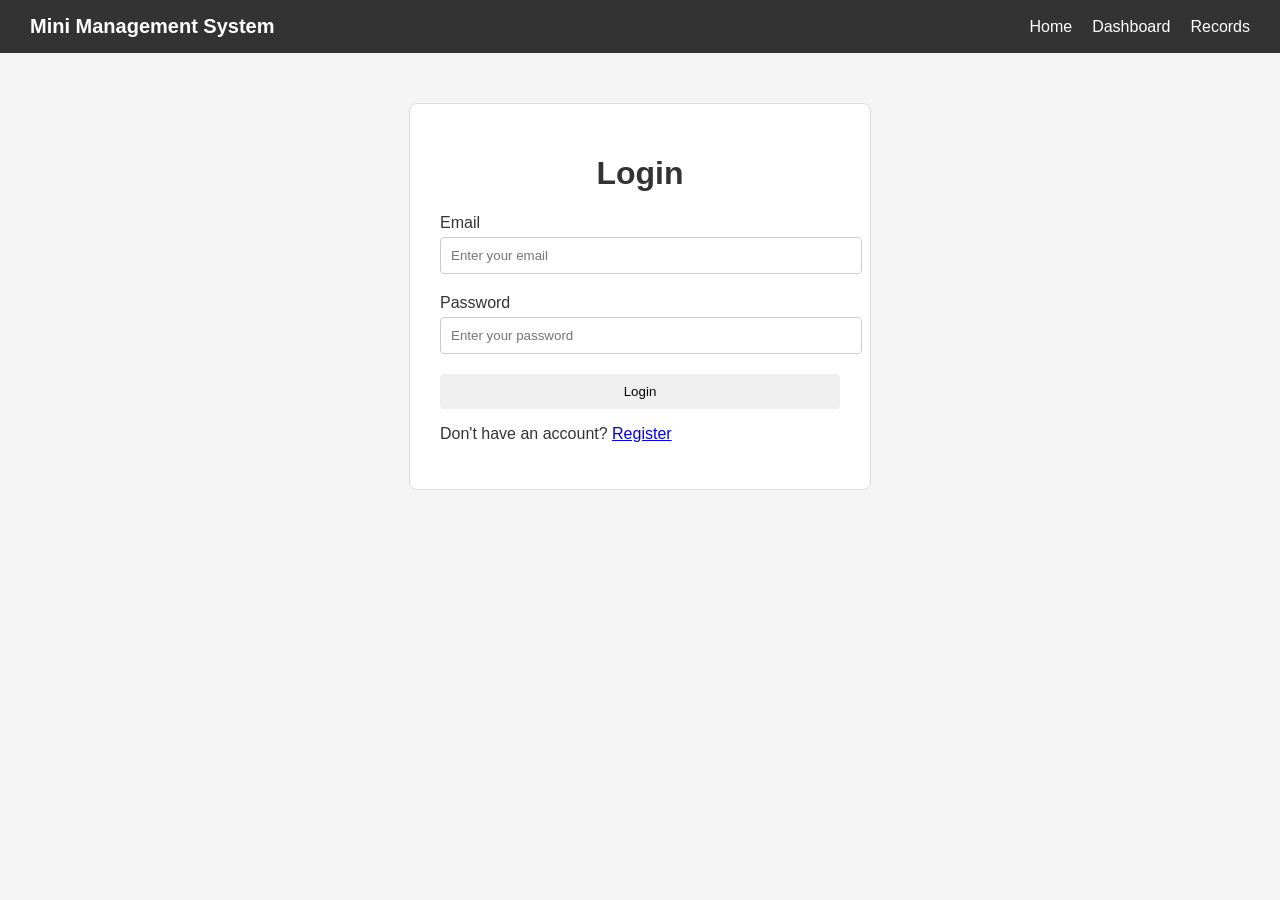
<file: index.html>
<!DOCTYPE html>
<html lang="en">

<head>
    <meta charset="UTF-8">
    <meta name="viewport" content="width=device-width, initial-scale=1.0">

    <title>Login</title>

    <link rel="stylesheet" href="../css/style.css">
</head>

<body>

    <nav class="navbar">

        <div class="logo">
            Mini Management System
        </div>

        <div class="nav-links">
            <a href="../index.html">Home</a>
            <a href="dashboard.html">Dashboard</a>
            <a href="records.html">Records</a>
        </div>

    </nav>

    <main class="form-container">

        <h1>Login</h1>

        <form>

            <div class="form-group">
                <label for="email">Email</label>

                <input
                    type="email"
                    id="email"
                    name="email"
                    placeholder="Enter your email"
                    required
                >
            </div>

            <div class="form-group">
                <label for="password">Password</label>

                <input
                    type="password"
                    id="password"
                    name="password"
                    placeholder="Enter your password"
                    required
                >
            </div>

            <button type="submit">
                Login
            </button>

        </form>

        <p>
            Don't have an account?
            <a href="pages/register.html">Register</a>
        </p>

    </main>

</body>

</html>
</file>
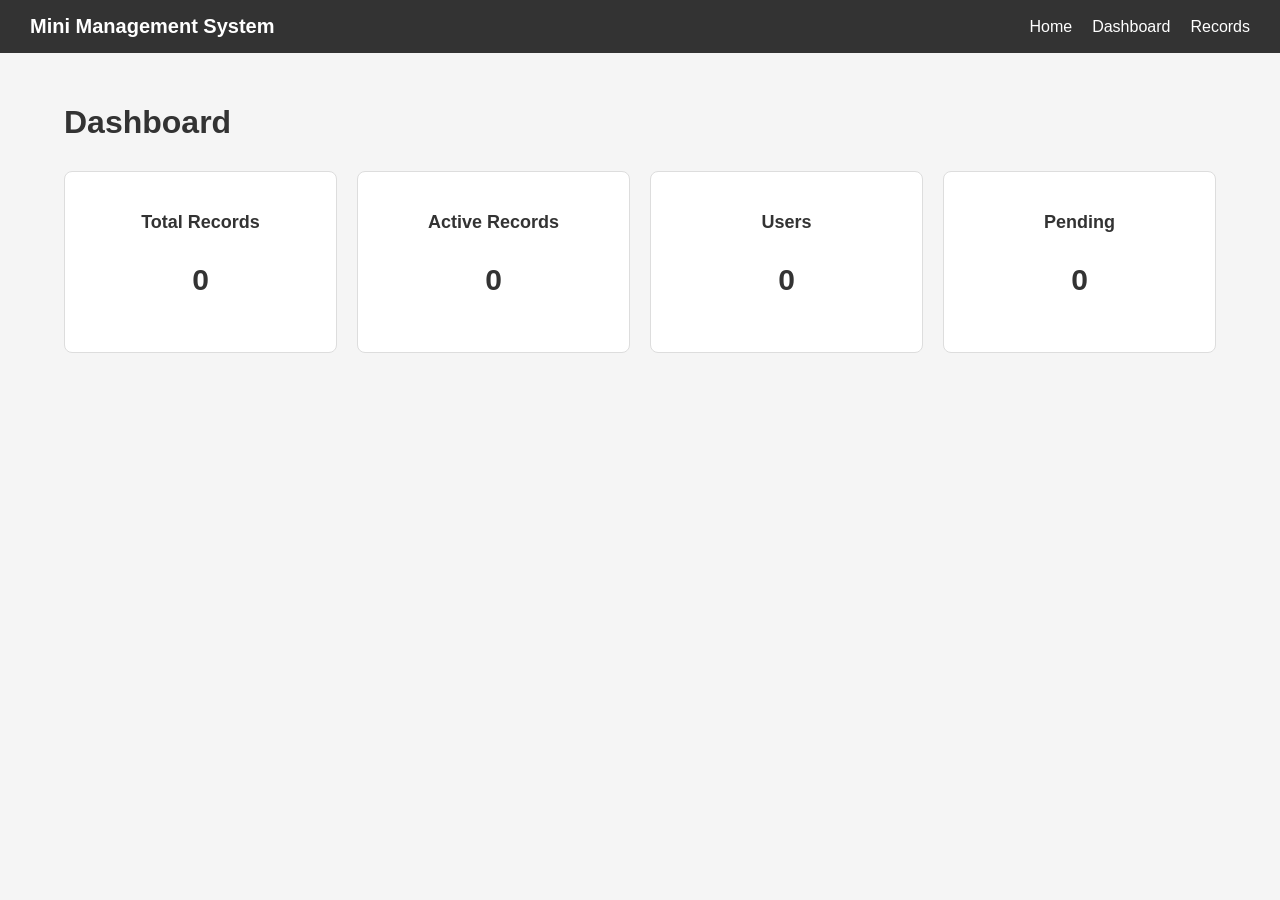
<file: pages/dashboard.html>
<!DOCTYPE html>
<html lang="en">

<head>
    <meta charset="UTF-8">
    <meta name="viewport" content="width=device-width, initial-scale=1.0">

    <title>Dashboard</title>

    <link rel="stylesheet" href="../css/style.css">
</head>

<body>

    <nav class="navbar">

        <div class="logo">
            Mini Management System
        </div>

        <div class="nav-links">
            <a href="../index.html">Home</a>
            <a href="dashboard.html">Dashboard</a>
            <a href="records.html">Records</a>
        </div>

    </nav>

    <main class="container">

        <h1>Dashboard</h1>

        <div class="dashboard-cards">

            <div class="card">
                <h2>Total Records</h2>
                <p>0</p>
            </div>

            <div class="card">
                <h2>Active Records</h2>
                <p>0</p>
            </div>

            <div class="card">
                <h2>Users</h2>
                <p>0</p>
            </div>

            <div class="card">
                <h2>Pending</h2>
                <p>0</p>
            </div>

        </div>

    </main>

</body>

</html>
</file>
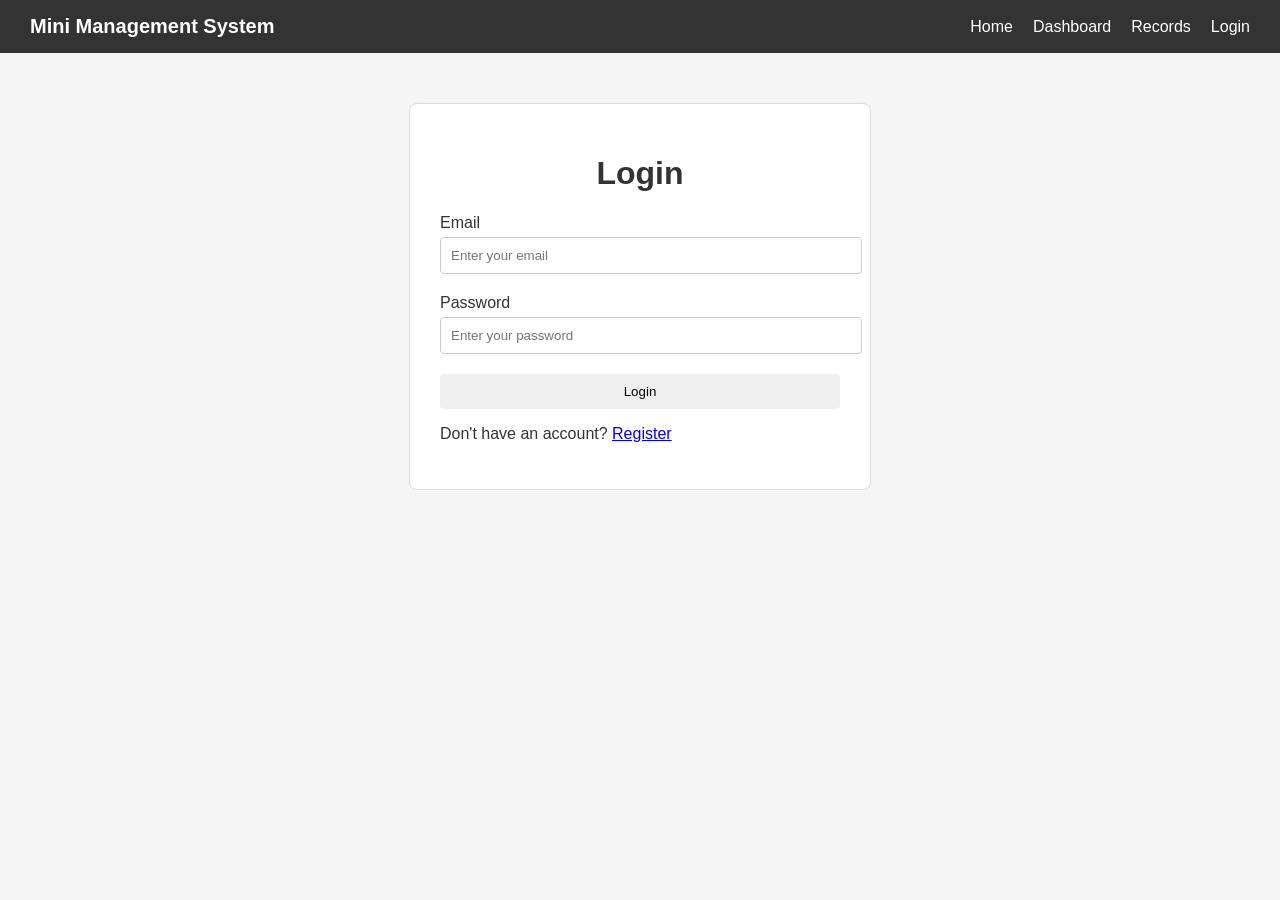
<file: pages/login.html>
<!DOCTYPE html>
<html lang="en">

<head>
    <meta charset="UTF-8">
    <meta name="viewport" content="width=device-width, initial-scale=1.0">

    <title>Login</title>

    <link rel="stylesheet" href="../css/style.css">
</head>

<body>

    <nav class="navbar">

        <div class="logo">
            Mini Management System
        </div>

        <div class="nav-links">
            <a href="../index.html">Home</a>
            <a href="dashboard.html">Dashboard</a>
            <a href="records.html">Records</a>
            <a href="login.html">Login</a>
        </div>

    </nav>

    <main class="form-container">

        <h1>Login</h1>

        <form>

            <div class="form-group">
                <label for="email">Email</label>

                <input
                    type="email"
                    id="email"
                    name="email"
                    placeholder="Enter your email"
                    required
                >
            </div>

            <div class="form-group">
                <label for="password">Password</label>

                <input
                    type="password"
                    id="password"
                    name="password"
                    placeholder="Enter your password"
                    required
                >
            </div>

            <button type="submit">
                Login
            </button>

        </form>

        <p>
            Don't have an account?
            <a href="register.html">Register</a>
        </p>

    </main>

</body>

</html>
</file>
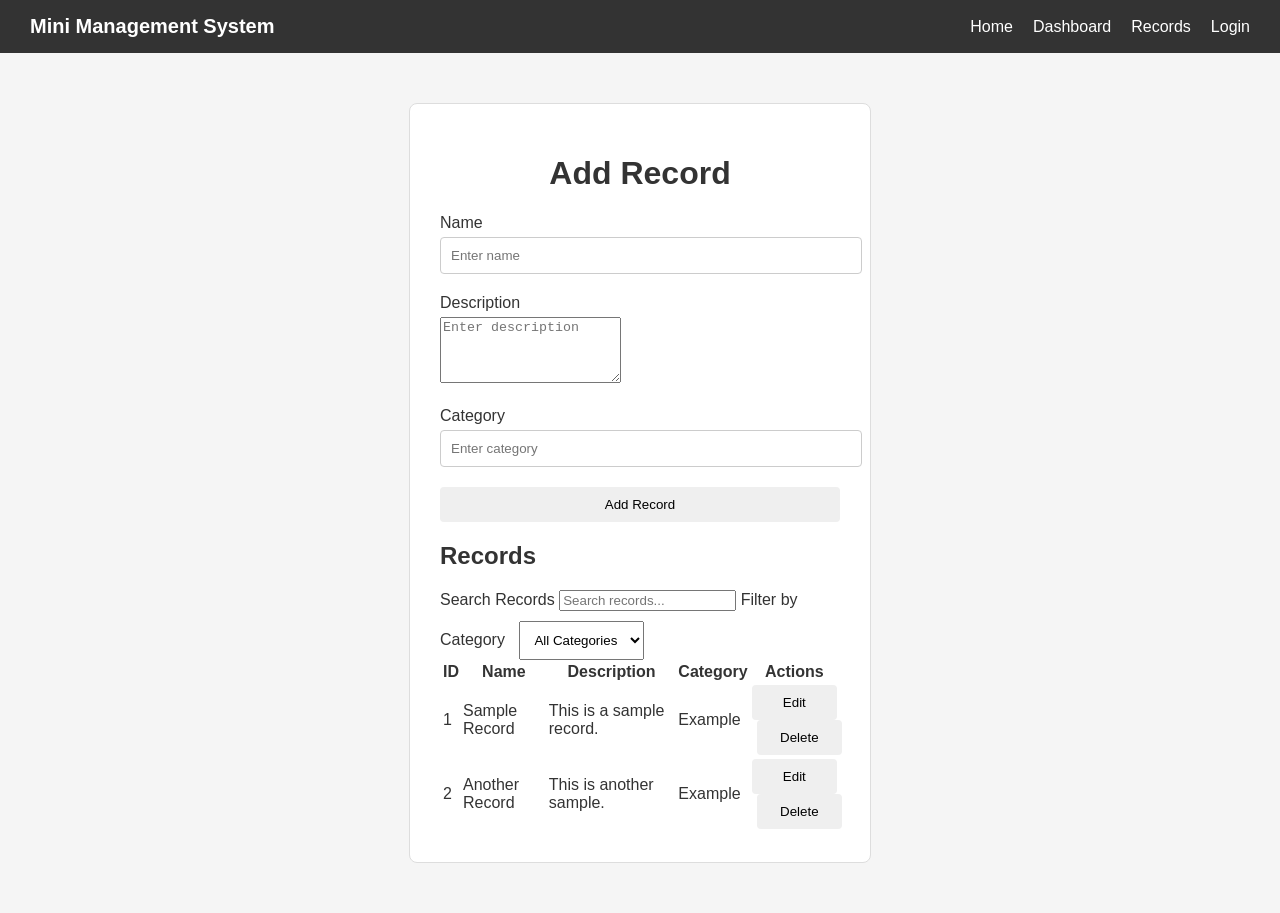
<file: pages/records.html>
<!DOCTYPE html>
<html lang="en">

<head>
    <meta charset="UTF-8">
    <meta name="viewport" content="width=device-width, initial-scale=1.0">

    <title>Records</title>

    <link rel="stylesheet" href="../css/style.css">
</head>

<body>

    <nav class="navbar">

        <div class="logo">
            Mini Management System
        </div>

        <div class="nav-links">
            <a href="../index.html">Home</a>
            <a href="dashboard.html">Dashboard</a>
            <a href="records.html">Records</a>
            <a href="login.html">Login</a>
        </div>

    </nav>

    <main class="form-container">
        <div id="loadingMessage" class="loading-message">
    Loading records...
</div>

        <!-- Add Record -->
        <h1>Add Record</h1>

        <form id="recordForm">

            <div class="form-group">
                <label for="name">Name</label>

                <input
                    type="text"
                    id="name"
                    name="name"
                    placeholder="Enter name"
                    required
                >
            </div>

            <div class="form-group">
                <label for="description">Description</label>

                <textarea
                    id="description"
                    name="description"
                    placeholder="Enter description"
                    rows="4"
                    required
                ></textarea>
            </div>

            <div class="form-group">
                <label for="category">Category</label>

                <input
                    type="text"
                    id="category"
                    name="category"
                    placeholder="Enter category"
                    required
                >
            </div>

            <button type="submit">
                Add Record
            </button>

        </form>


        <!-- Records -->
        <section class="records-section">

            <h2>Records</h2>

            <!-- Search -->
            <div class="search-container">

    <label for="searchInput">
        Search Records
    </label>

    <input
        type="text"
        id="searchInput"
        placeholder="Search records..."
    >

    <label for="categoryFilter">
        Filter by Category
    </label>

    <select id="categoryFilter">

        <option value="all">
            All Categories
        </option>

        <option value="example">
            Example
        </option>

        <option value="student">
            Student
        </option>

        <option value="teacher">
            Teacher
        </option>

    </select>

</div>


            <!-- Records Table -->
            <div class="table-container">

                <table>

                    <thead>

                        <tr>
                            <th>ID</th>
                            <th>Name</th>
                            <th>Description</th>
                            <th>Category</th>
                            <th>Actions</th>
                        </tr>

                    </thead>

                    <tbody>

                        <tr>

                            <td>1</td>

                            <td>Sample Record</td>

                            <td>
                                This is a sample record.
                            </td>

                            <td>Example</td>

                            <td>
    <button
        type="button"
        class="edit-btn"
    >
        Edit
    </button>

    <button
        type="button"
        class="delete-btn"
    >
        Delete
    </button>
</td>

                        </tr>


                        <tr>

                            <td>2</td>

                            <td>Another Record</td>

                            <td>
                                This is another sample.
                            </td>

                            <td>Example</td>

                            <td>
    <button
        type="button"
        class="edit-btn"
    >
        Edit
    </button>

    <button
        type="button"
        class="delete-btn"
    >
        Delete
    </button>
</td>

                        </tr>

                    </tbody>

                </table>

            </div>

        </section>


        <!-- Edit Record Modal -->
        <div id="editModal" class="modal">

            <div class="modal-content">

                <h2>Edit Record</h2>

                <form id="editForm">

                    <div class="form-group">

                        <label for="editName">
                            Name
                        </label>

                        <input
                            type="text"
                            id="editName"
                            required
                        >

                    </div>


                    <div class="form-group">

                        <label for="editDescription">
                            Description
                        </label>

                        <textarea
                            id="editDescription"
                            rows="4"
                            required
                        ></textarea>

                    </div>


                    <div class="form-group">

                        <label for="editCategory">
                            Category
                        </label>

                        <input
                            type="text"
                            id="editCategory"
                            required
                        >

                    </div>


                    <button type="submit">
                        Save Changes
                    </button>

                    <button
                        type="button"
                        id="cancelEdit"
                    >
                        Cancel
                    </button>

                </form>

            </div>

        </div>

    </main>

    <script src="../js/script.js"></script>

</body>

</html>
</file>
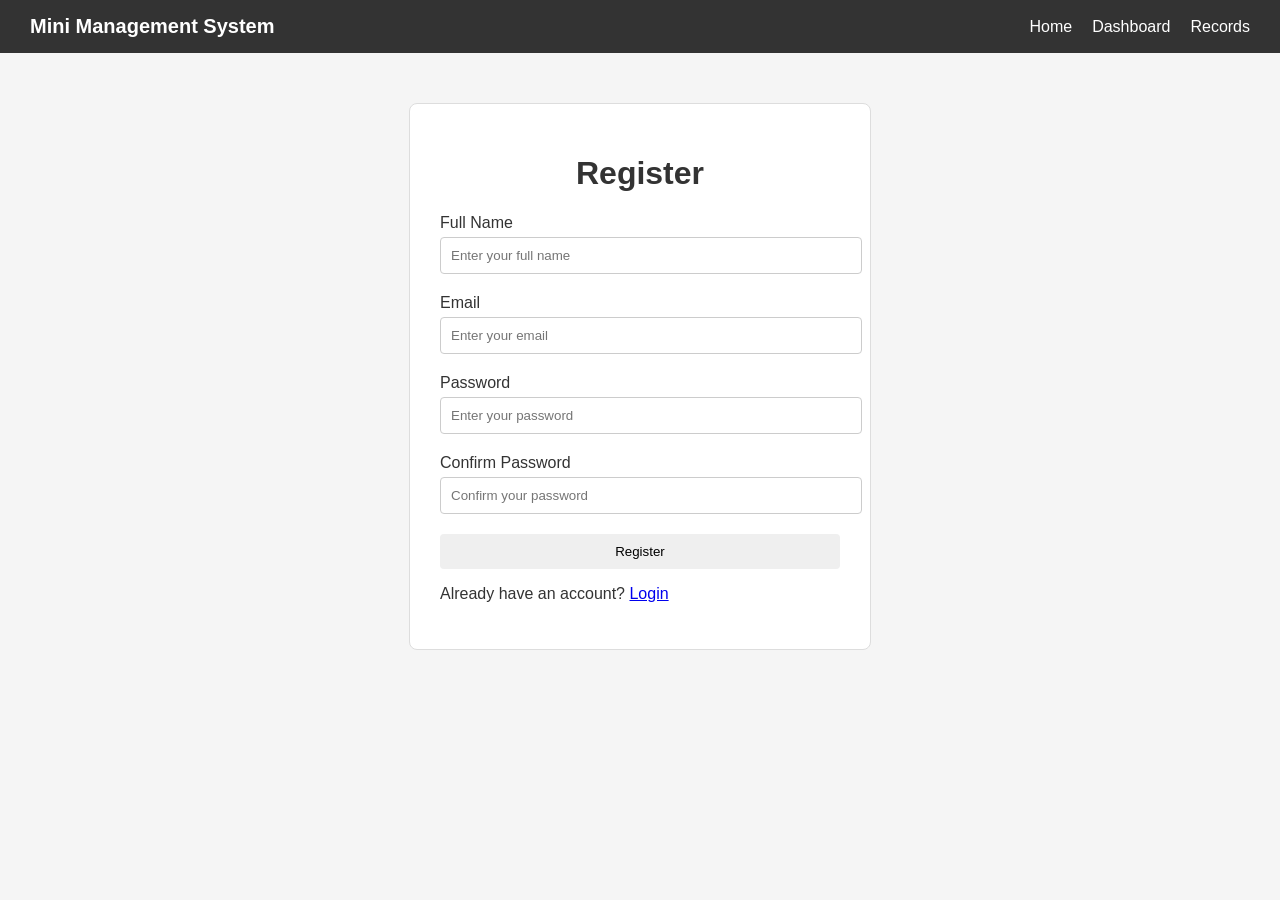
<file: pages/register.html>
<!DOCTYPE html>
<html lang="en">

<head>
    <meta charset="UTF-8">
    <meta name="viewport" content="width=device-width, initial-scale=1.0">

    <title>Register</title>

    <link rel="stylesheet" href="../css/style.css">
</head>

<body>

    <nav class="navbar">

        <div class="logo">
            Mini Management System
        </div>

        <div class="nav-links">
            <a href="../index.html">Home</a>
            <a href="dashboard.html">Dashboard</a>
            <a href="records.html">Records</a>
        </div>

    </nav>

    <main class="form-container">

        <h1>Register</h1>

        <form>

            <div class="form-group">
                <label for="name">Full Name</label>

                <input
                    type="text"
                    id="name"
                    name="name"
                    placeholder="Enter your full name"
                    required
                >
            </div>

            <div class="form-group">
                <label for="email">Email</label>

                <input
                    type="email"
                    id="email"
                    name="email"
                    placeholder="Enter your email"
                    required
                >
            </div>

            <div class="form-group">
                <label for="password">Password</label>

                <input
                    type="password"
                    id="password"
                    name="password"
                    placeholder="Enter your password"
                    required
                >
            </div>

            <div class="form-group">
                <label for="confirm-password">
                    Confirm Password
                </label>

                <input
                    type="password"
                    id="confirm-password"
                    name="confirm-password"
                    placeholder="Confirm your password"
                    required
                >
            </div>

            <button type="submit">
                Register
            </button>

        </form>

        <p>
            Already have an account?
            <a href="login.html">Login</a>
        </p>

    </main>

</body>

</html>
</file>
<file: css/style.css>
body {
    margin: 0;
    font-family: Arial, sans-serif;
    background-color: #f5f5f5;
    color: #333;
}

.navbar {
    display: flex;
    justify-content: space-between;
    align-items: center;

    padding: 15px 30px;

    background-color: #333;
    color: white;
}

.logo {
    font-size: 20px;
    font-weight: bold;
}

.nav-links {
    display: flex;
    gap: 20px;
}

.nav-links a {
    color: white;
    text-decoration: none;
}

.nav-links a:hover {
    text-decoration: underline;
}

.container {
    width: 90%;
    max-width: 1200px;

    margin: 0 auto;
    padding: 30px 0;
}

.form-container {
    width: 400px;
    max-width: 90%;

    margin: 50px auto;
    padding: 30px;

    background-color: white;

    border: 1px solid #ddd;
    border-radius: 8px;
}

.form-container h1 {
    text-align: center;
}

.form-group {
    margin-bottom: 20px;
}

.form-group label {
    display: block;
    margin-bottom: 5px;
}

.form-group input {
    width: 100%;
    padding: 10px;

    border: 1px solid #ccc;
    border-radius: 4px;
}

button {
    width: 100%;
    padding: 10px;

    border: none;
    border-radius: 4px;

    cursor: pointer;
}

.dashboard-cards {
    display: grid;

    grid-template-columns: repeat(4, 1fr);

    gap: 20px;

    margin-top: 30px;
}

.card {
    padding: 25px;

    background-color: white;

    border: 1px solid #ddd;
    border-radius: 8px;

    text-align: center;
}

.card h2 {
    font-size: 18px;
}

.card p {
    font-size: 30px;
    font-weight: bold;
}

@media (max-width: 768px) {

    .navbar {
        flex-direction: column;
        gap: 15px;

        padding: 15px;
    }

    .nav-links {
        flex-direction: column;
        gap: 10px;

        text-align: center;
    }

    .container {
        width: 90%;
        padding: 20px 0;
    }

    .dashboard-cards {
        grid-template-columns: 1fr;
    }

    .form-container {
        width: 90%;
        margin: 30px auto;
    }

}

.modal {
    display: none;
    position: fixed;
    z-index: 1000;
    left: 0;
    top: 0;
    width: 100%;
    height: 100%;
    background-color: rgba(0, 0, 0, 0.5);
}

.modal-content {
    background-color: white;
    margin: 10% auto;
    padding: 25px;
    width: 90%;
    max-width: 500px;
    border-radius: 8px;
}

.modal-content button {
    margin-top: 10px;
}

.delete-btn {
    margin-left: 5px;
}

#categoryFilter {
    padding: 10px;
    margin-top: 10px;
    margin-left: 10px;
}

.loading-message {
    text-align: center;
    padding: 15px;
    margin-bottom: 20px;
    font-weight: bold;
}
</file>
